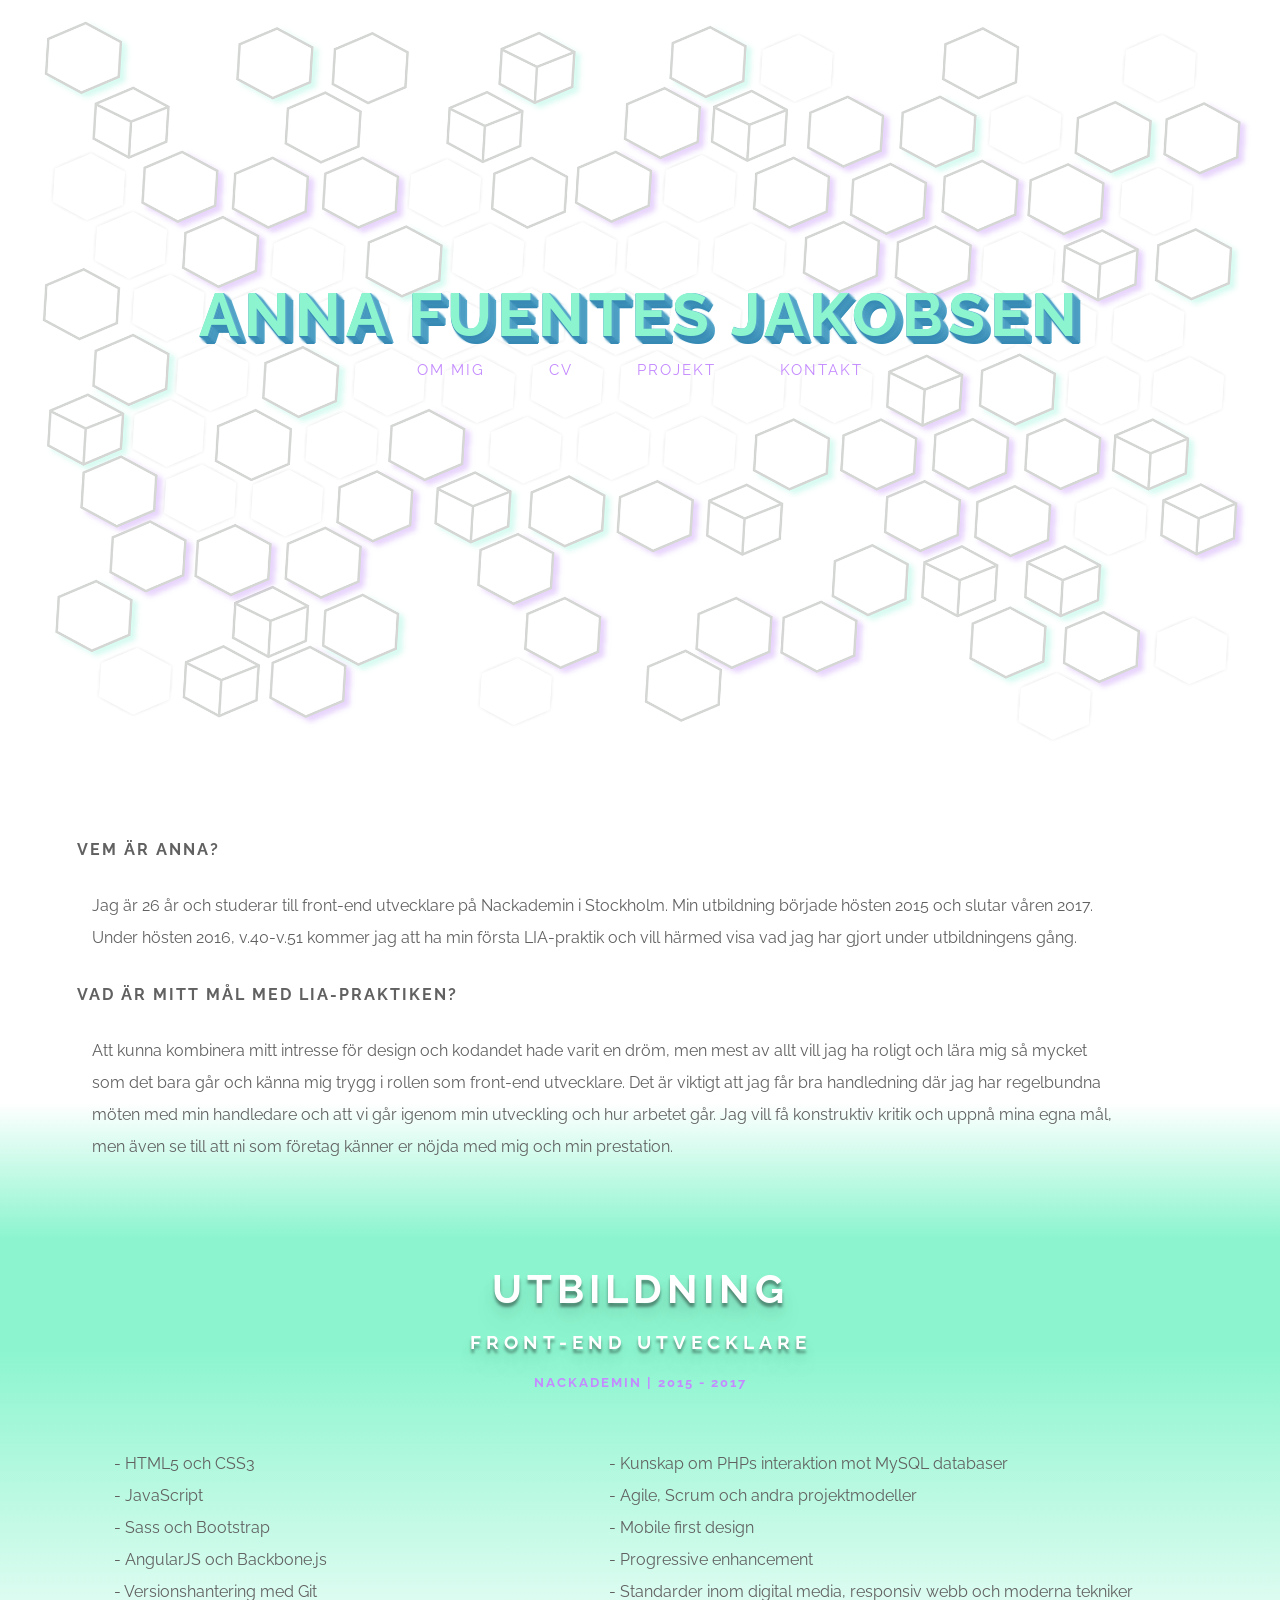
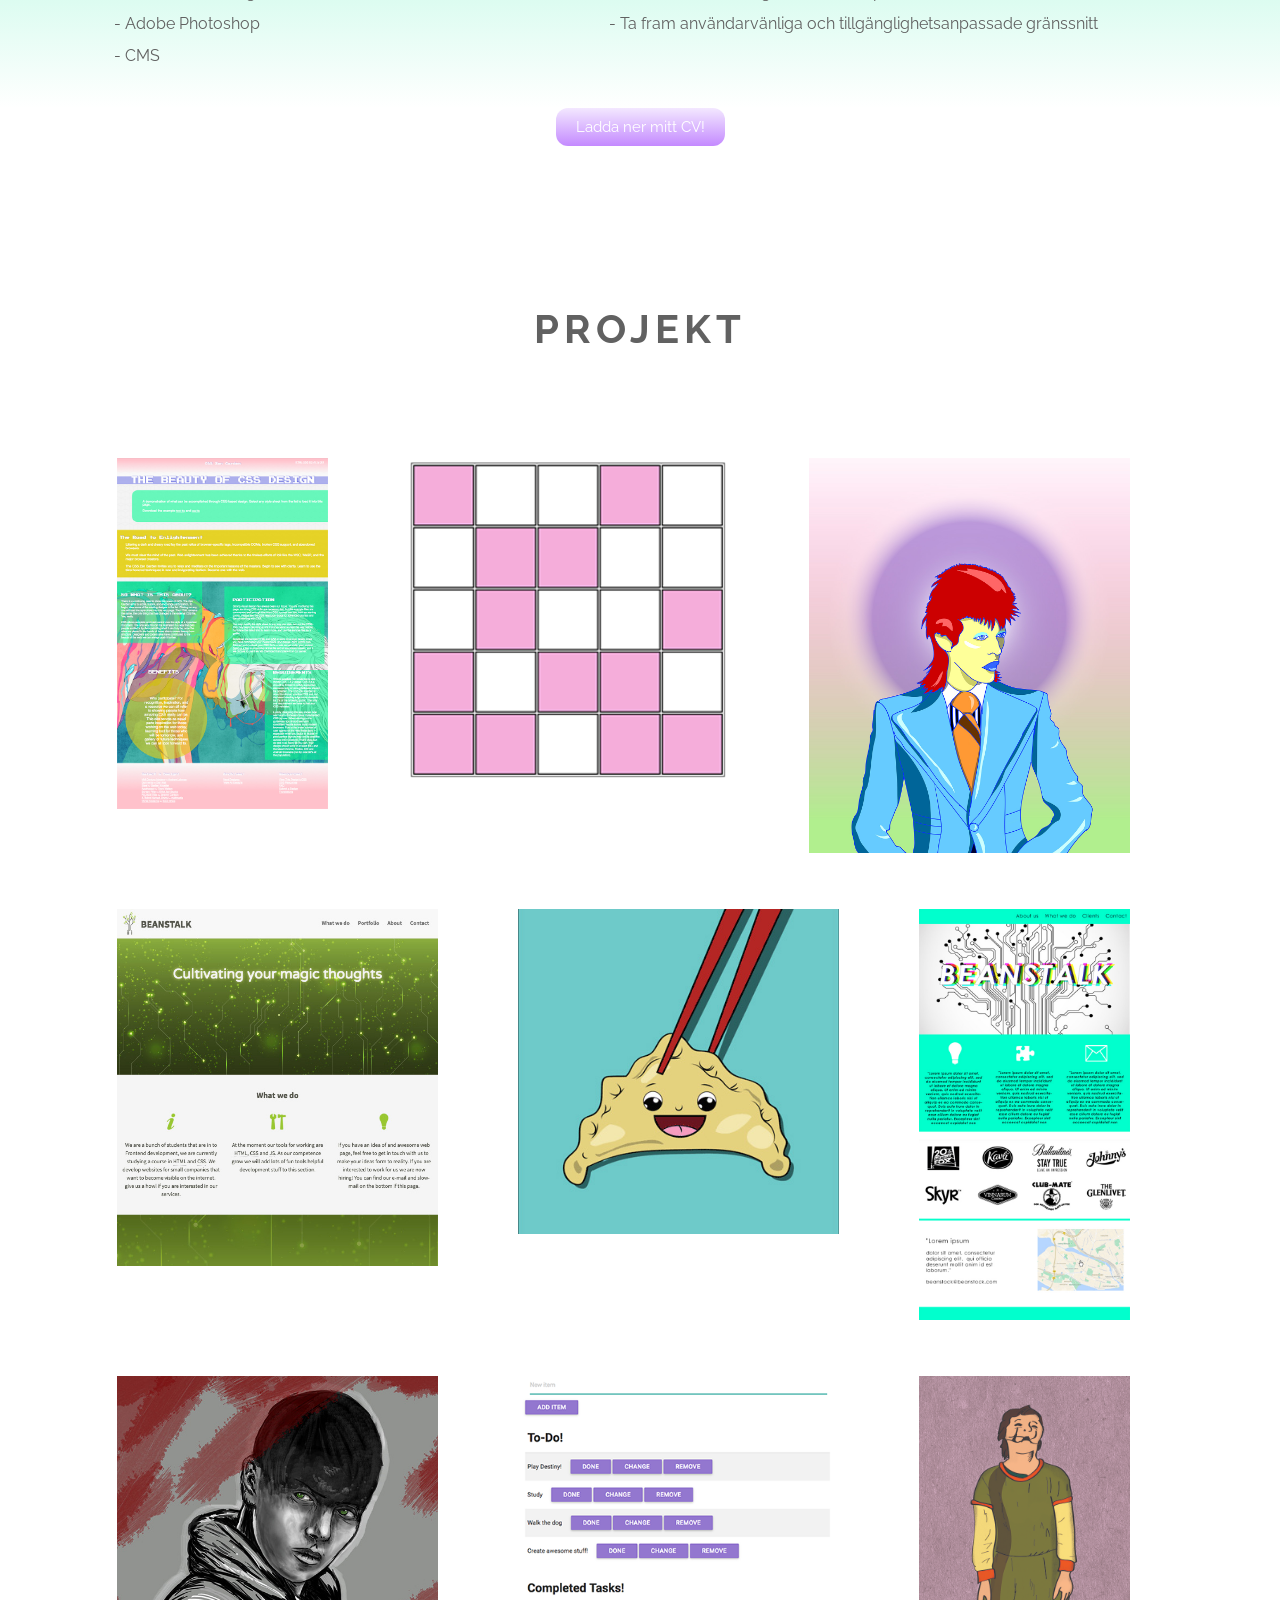
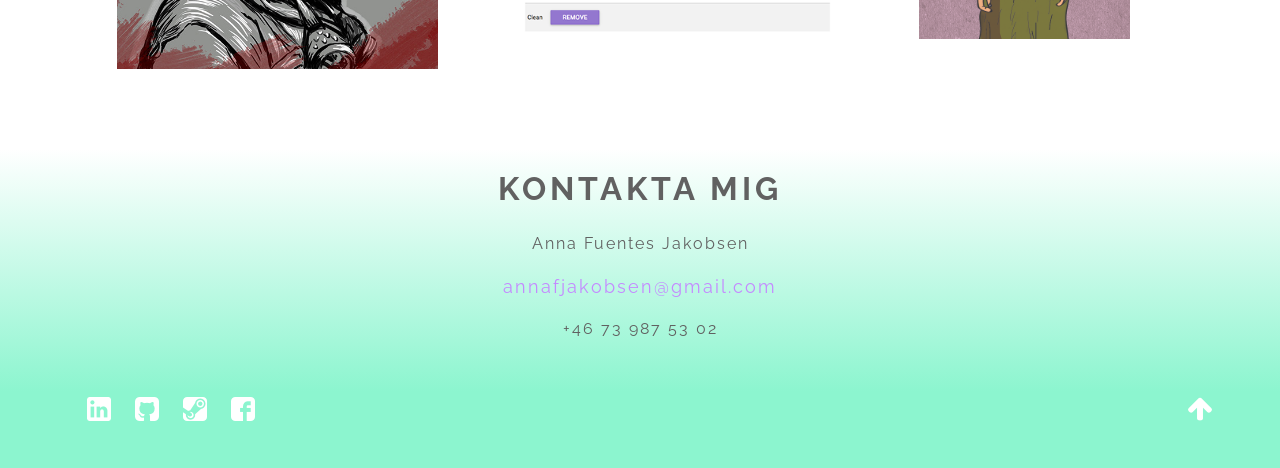
<file: index.html>
<!DOCTYPE html>
<html lang="sv">
<head>
	<meta charset="UTF-8">
	<title>Anna Fuentes Jakobsen</title>

	<!-- Normalize -->
	<link rel="stylesheet" type="text/css" href="css/normalize.css">

	<!-- Custom Grid -->
	<link rel="stylesheet" type="text/css" href="css/grid.css">

	<!-- Custom Style Sheet -->
	<link rel="stylesheet" type="text/css" href="style.css">

	<!-- Favicon -->
	<link rel="icon" type="ico" href="img/icons/favicon.ico">

</head>

<body>
<!-- Header -->
<header>

	<section id="#top">
		<div id="header-col" class="col-12">
			<h1 id="name">Anna Fuentes Jakobsen</h1>	
			<nav class="navbar">
  			<a href="#about">Om mig</a>
				<a href="#cv">CV</a>
				<a href="#project">Projekt</a>
				<a href="#contact">Kontakt</a>
			</nav>
		</div>
	</section>
</header>
<!-- Main -->
<main>

<section id="about">
	<div class="wrapper">
		<div class="row">
			<div class="col-10">
				<h4>Vem är Anna?</h4>
				<p>Jag är 26 år och studerar till front-end utvecklare på Nackademin i Stockholm. 
						Min utbildning började hösten 2015 och slutar våren 2017. Under hösten 2016, v.40-v.51 kommer jag att ha min första LIA-praktik och vill härmed visa vad jag har gjort under utbildningens gång.
				</p>
				<h4>Vad är mitt mål med LIA-praktiken?</h4>
					<p>Att kunna kombinera mitt intresse för design och kodandet hade varit en dröm, men mest av allt vill jag ha roligt och lära mig så mycket som det bara går och känna mig trygg i rollen som front-end utvecklare. Det är viktigt att jag får bra handledning där jag har regelbundna möten med min handledare och att vi går igenom min utveckling och hur arbetet går. Jag vill få konstruktiv kritik och uppnå mina egna mål, men även se till att ni som företag känner er nöjda med mig och min prestation.
					</p>
			</div>
		</div>
</section>

<section id="cv">
	<div class="col-12">
		<h1>Utbildning</h1>
		<h3>Front-end Utvecklare</h3>
		<h5><a id="nackademin" href="http://nackademin.se/utbildningar/frontend-utvecklare/">Nackademin</a> | 2015 - 2017</h5>
	</div>
		<div class="wrapper-list">
			<div class="row">
				<div class="col-5">
					<ul>
						<li>- HTML5 och CSS3</li>
						<li>- JavaScript</li>
						<li>- Sass och Bootstrap</li>
						<li>- AngularJS och Backbone.js</li>
						<li>- Versionshantering med Git</li>
						<li>- Adobe Photoshop</li>
						<li>- CMS</li>
					</ul>
				</div>
				<div class="col-6">
					<ul>
						<li>- Kunskap om PHPs interaktion mot MySQL databaser</li>
						<li>- Agile, Scrum och andra projektmodeller</li>
						<li>- Mobile first design</li>
						<li>- Progressive enhancement</li>
						<li>- Standarder inom digital media, responsiv webb och moderna tekniker</li>
						<li>- Ta fram användarvänliga och tillgänglighetsanpassade gränssnitt</li>
					</ul>
				</div>
			</div>
				
			</div>
			<section id="download">
				<div class="col-12">
					<form method="get" action="cv.pdf">
						<button type="submit">Ladda ner mitt CV!</button>
					</form>
				</div>
			</section>

</section>

<!-- PROJEKT -->

<section id="project">
	<div class="wrapper">
		<div class="col-12">
			<h1>Projekt</h1>
		</div>
			<div class="row">

<!-- ROW 1 -->
				<section class="col-3">
					<figure class="hov-gal">
						<img src="img/zengarden.jpg" alt="Zen Garden">
						<a href="pages/zengarden.html">
								<div class="item">
									<h3>CSS Design</h3>
									<p>ZenGarden CSS Design</p>
								</div>
						</a>
					</figure>
				</section>

				<section class="col-4">
					<figure class="hov-gal">
						<img src="img/lightsout.png" alt="LightsOut">
						<a href="LightsOut/lightsout.html">
							<div class="item">
								<h3>Game</h3>
								<p>LightsOut i JavaScript</p>
							</div>
						</a>
					</figure>
				</section>

				<section class="col-4">
					<figure class="hov-gal">
						<img src="img/bowie01.jpg" alt="David Bowie Illustration">
						<a href="pages/bowie.html">
							<div class="item">
								<h3>Illustration</h3>
								<p>Bowie</p>
							</div>
						</a>
					</figure>
				</section>
		</div>

<!-- ROW 2 -->
		<div class="row">
			<section class="col-4">
				<figure class="hov-gal">
					<img class="beanstalk" src="img/beanstalk.jpg" alt="Beanstalk page">
					<a href="http://lindgrenk.github.io/beanstalk/">
						<div class="item">
							<h3>Webbsida</h3>
							<p>Grupparbete Nackademin</p>
						</div>
					</a>
				</figure>
			</section>

			<section class="col-4">
				<figure class="hov-gal">
					<img class="dumpling" src="img/dump.jpg" alt="Gif">
					<a href="pages/dumpling.html">
						<div class="item">
							<h3>Gif</h3>
							<p>Sayonara Dumpling</p>
						</div>
					</a>
				</figure>
			</section>

			<section class="col-3">
				<figure class="hov-gal">
					<img class="mockup" src="img/mockup.jpg" alt="Layout">
					<a href="pages/mockup.html">
						<div class="item">
							<h5>Webbsida</h5>
							<p>Mockup</p>
						</div>
					</a>
				</figure>
			</section>
		</div>

<!-- ROW 3 -->
		<div class="row">
			<section class="col-4">
				<figure class="hov-gal">
					<img class="furiosa" src="img/furiosa.jpg" alt="Illustration Furiosa">
					<a href="pages/furiosa.html">
						<div class="item">
							<h3>Illustration</h3>
							<p>Furiosa</p>
						</div>
					</a>
				</figure>
			</section>

			<section class="col-4">
				<figure class="hov-gal">
					<img class="todo" src="img/Todo.png" alt="Todo App">
					<a href="Todo1/index.html">
						<div class="item">
							<h3>Todo app</h3>
							<p>JavaScript</p>
						</div>
					</a>
				</figure>
			</section>

			<section class="col-3">
				<figure class="hov-gal">
					<img class="hw" src="img/hw.jpg" alt="Illustration">
					<a href="pages/hw.html">
						<div class="item">
							<h5>Illustration</h5>
							<p>Helnwein</p>
						</div>
					</a>
				</figure>
			</section>

		</div>
	</div>
</section>

</main>
<footer>

<section id="contact">
	<div class="wrapper">
		<div class="col-12">
			<h1>Kontakta mig</h1>
			<p>Anna Fuentes Jakobsen</p>
			<adress>
				<a id="mail" href="mailto:annafjakobsen@gmail.com">annafjakobsen@gmail.com</a>
			</adress>
			<p>+46 73 987 53 02</p>
		</div>
	</div>
</section>

<section id="links">
	<div class="wrapper">
		<div class="row">
			<div class="col-11">
				<ul class="link-list">
					<li><a href="https://se.linkedin.com/in/anna-fuentes-jakobsen-254067101" title="My LinkedIn account"><img src="img/icons/linkedin.png"></a></li>	
					<li><a href="https://github.com/AnnaFuentesJakobsen" title="My Github account"><img src="img/icons/github.png"></a></li>
					<li><a href="http://steamcommunity.com/id/murrdeluxe" title="My Steam account"><img src="img/icons/steam.png"></a></li>
					<li><a href="https://www.facebook.com/anna.fuentesjakobsen?ref=bookmarks"><img src="img/icons/facebook.png"></li>
					<li><a class="back-up" href="#top"><img src="img/icons/arrow.png"></a></li>
				</ul>
			</div>
		</div>
	</div>
</section>

</footer>

</body>
	<!-- Custom JavaScript -->
	<script type="text/javascript" src="myPage.js"></script>
</html>
</file>
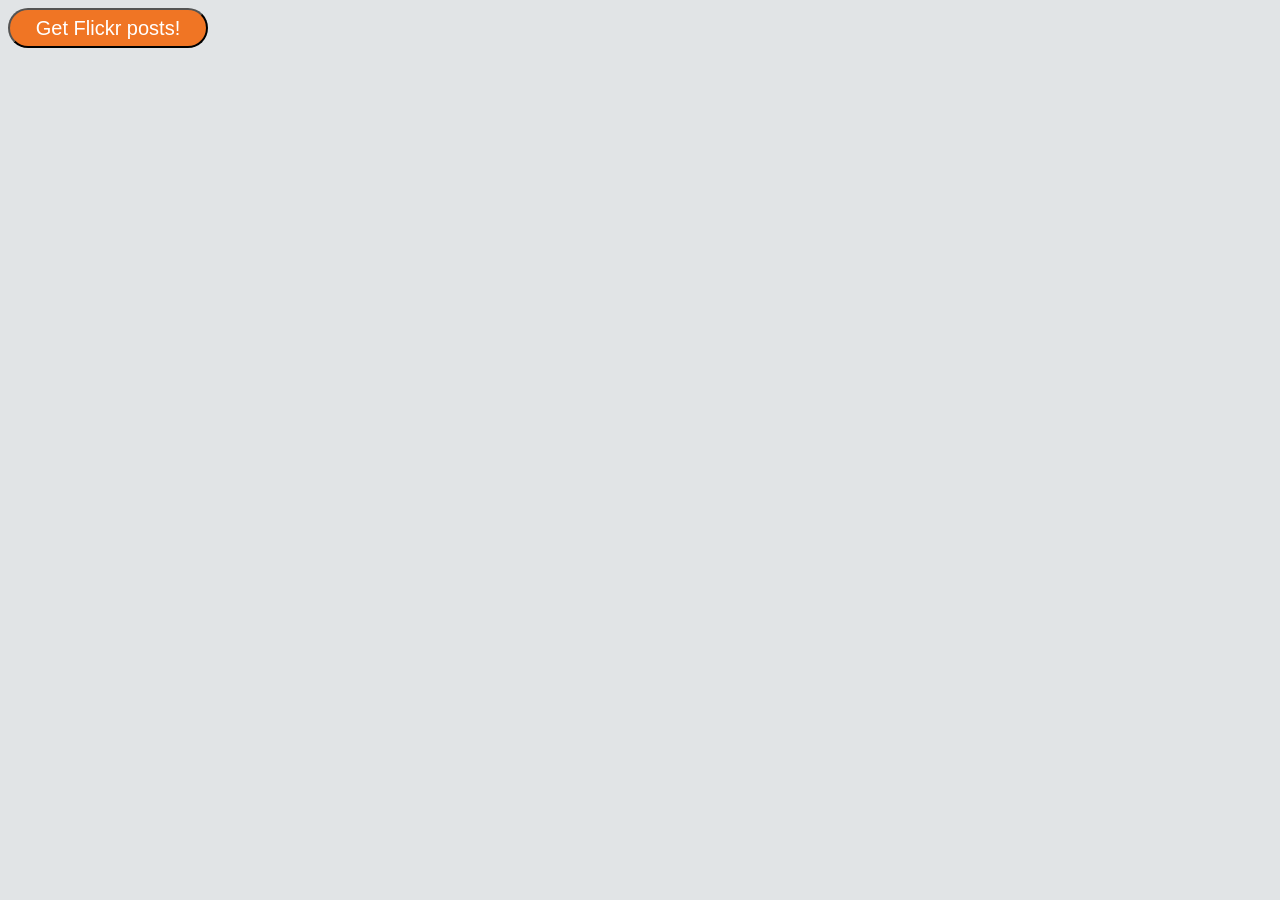
<file: AJAX/index.html>
<!DOCTYPE html>
<html lang="en">
<head>
	<meta charset="UTF-8">
	<title>AJAX With jQuery</title>
	<script src="https://code.jquery.com/jquery-1.10.2.js"></script>
	<script type="text/javascript" src="ajax.js"></script>
	<link rel="stylesheet" type="text/css" href="ajax.css">
</head>
<body>
	<button id="pressBtn">Get Flickr posts!</button>
	<div id="flickrPosts"></div>
</body>
</html>
</file>
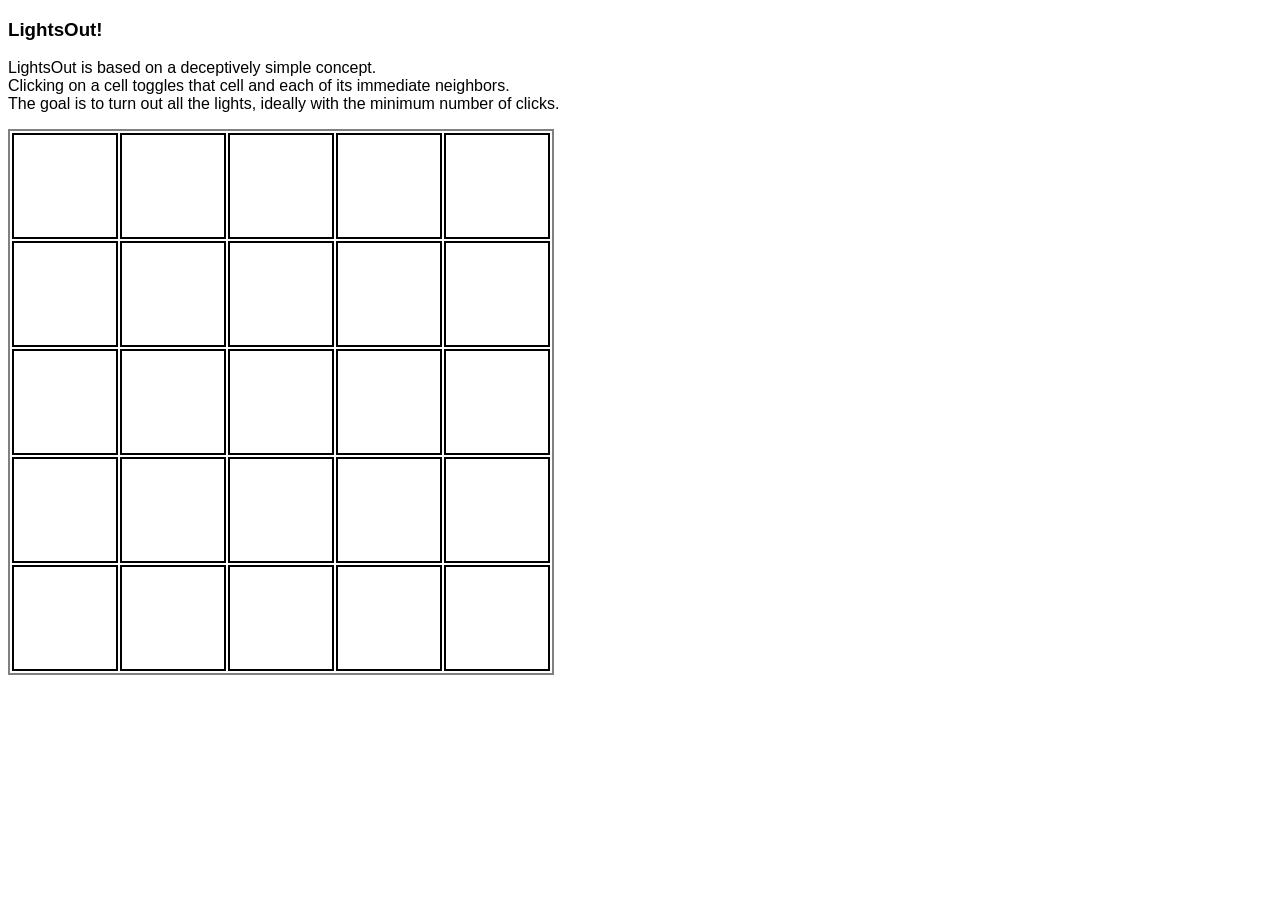
<file: LightsOut/lightsout.html>
<!DOCTYPE html>
<html>
<head>
	<meta charset="UTF-8">
	<title></title>
	<link rel="stylesheet" href="style.css">
</head>

<h3>LightsOut!</h3>
<p>LightsOut is based on a deceptively simple concept. <br>
Clicking on a cell toggles that cell and each of its immediate neighbors. <br>
The goal is to turn out all the lights, ideally with the minimum number of clicks.</p>

<table id="myTable"></table>

</body>
<script type="text/javascript" src="lightsout.js"></script>
</html>
</file>
<file: css/grid.css>
/* --------------------
  liquid grid layout
-------------------- */

* {
  box-sizing: border-box;
}

.row:after {
  content: "";
  clear: both;
  display: table;
}

/* hide column */

.hide {
  visibility: hidden; 
}

/* --------------------
  mobile
-------------------- */

[class*="col-"] {
  float: left;
  width:100%;
  margin-bottom: 20px;
}

/* --------------------
  desktop
-------------------- */

@media only screen and (min-width: 730px) {
  [class*="col-"] {
    margin-left: 0;
  }
  
  [class*="col-"]:first-child { 
    margin-left: 6%;
  }
  
  .col-1 {width: 5.583%;}
  .col-2 {width: 14.16%;}
  .col-3 {width: 22.75%;}
  .col-4 {width: 31.33%;}
  .col-5 {width: 39.91%;}
  .col-6 {width: 48.5%;}
  .col-7 {width: 57.08%;}
  .col-8 {width: 65.66%;}
  .col-9 {width: 74.25%;}
  .col-10 {width: 82.83%;}
  .col-11 {width: 91.41%;}
  .col-12 {width: 100%; margin-left:0;}

}
</file>
<file: style.css>
@import url(https://fonts.googleapis.com/css?family=Raleway:400,700,500);

/* --------------------
	General
-------------------- */

* {
	font-family: 'Raleway', sans-serif;	
}
body {
	background-color: #fff;
	color: #616161;
}
header {
	background-image: url(img/bighex.png);
	background-size: cover;
	height: 250px;
}
ul {
	padding: 0;
	list-style: none;
}
p , li{
	line-height: 200%;
}
a {
	text-decoration: none;
	color: #c48aff;
}

h1, h2, h3{
	text-align: center;	
	letter-spacing: 4px;
	text-transform: uppercase;
}
h4 {
	text-align: left;	
	letter-spacing: 2px;
	text-transform: uppercase;
}
h5, h6 {
	text-align: center;
	text-transform: uppercase;
	letter-spacing: 2px;
}
/* --------------------
  Header
-------------------- */

#header-col {
	margin-left: 0px;
}
#name {
	color: #8CF5CF;
  	text-shadow:
    	0 1px 0px #378ab4,
    	1px 0 0px #5dabcd,
    	1px 2px 1px #378ab4,
    	2px 1px 1px #5dabcd,
    	2px 3px 2px #378ab4,
    	3px 2px 2px #5dabcd,
    	3px 4px 2px #378ab4,
    	4px 3px 3px #5dabcd,
    	4px 5px 3px #378ab4,
    	5px 4px 2px #5dabcd,
    	5px 6px 2px #378ab4,
    	6px 5px 2px #5dabcd,
    	6px 7px 1px #378ab4,
    	7px 6px 1px #5dabcd,
    	7px 8px 0px #378ab4,
    	8px 7px 0px #5dabcd;
	padding-top: 1em;
	letter-spacing: 5px;
	font-size: 35px;
	margin-bottom: 10px;
}

#about .wrapper {
	background: rgb(255,255,255); 
	background: -moz-linear-gradient(top,  rgba(255,255,255,1) 69%, rgba(255,255,255,1) 69%, rgba(140,245,207,1) 100%); 
	background: -webkit-linear-gradient(top,  rgba(255,255,255,1) 69%,rgba(255,255,255,1) 69%,rgba(140,245,207,1) 100%); 
	background: linear-gradient(to bottom,  rgba(255,255,255,1) 69%,rgba(255,255,255,1) 69%,rgba(140,245,207,1) 100%); 
	filter: progid:DXImageTransform.Microsoft.gradient( startColorstr='#ffffff', endColorstr='#8cf5cf',GradientType=0 ); 
}
.navbar {
	text-align: center;
}
.navbar a {

	font-size: 15px ;
	letter-spacing: 2px;
	text-transform: uppercase;
	padding: 10px;
}

/* --------------------
  Main
-------------------- */

#about h4 {
	margin: 0;
}

#about p {
	padding: 15px;
}

#about p:last-child {
	margin-bottom: 40px;
}

/* --------------------
  CV
-------------------- */

#cv .col-12, #project .col-12  {
	margin-left: 0;
}

#cv {
	background: rgb(140,245,207); 
	background: -moz-linear-gradient(top,  rgba(140,245,207,1) 24%, rgba(255,255,255,1) 100%, rgba(255,255,255,1) 100%, rgba(255,255,255,1) 101%);
	background: -webkit-linear-gradient(top,  rgba(140,245,207,1) 24%,rgba(255,255,255,1) 100%,rgba(255,255,255,1) 100%,rgba(255,255,255,1) 101%); 
	background: linear-gradient(to bottom,  rgba(140,245,207,1) 24%,rgba(255,255,255,1) 100%,rgba(255,255,255,1) 100%,rgba(255,255,255,1) 101%); 
	filter: progid:DXImageTransform.Microsoft.gradient( startColorstr='#8cf5cf', endColorstr='#ffffff',GradientType=0 ); 
}
#cv h1 {
	font-size: 40px;
}
#cv h1, h3{
	color: #fff;
	text-shadow: 
		0px 4px 3px rgba(0,0,0,0.4),
		0px 8px 13px rgba(0,0,0,0.1),
		0px 18px 23px rgba(0,0,0,0.1);
	letter-spacing: 5px;
	margin-bottom: 10px;
}
#cv h5 {
	color: #c48aff;
}

/* --------------------
  Project
-------------------- */


#project .col-12 {
	margin-top: 50px;
	margin-bottom: 50px;
}

#project .wrapper {
	margin-top: 80px;
}

#project h1 {
	font-size: 40px;
	letter-spacing: 5px;
	margin-bottom: 40px;
}
#project img {
	width: 100%;
}

#download .col-12 {
	margin-left: 0;
}

#download button {
	background: #f3e8ff;
	background-image: -webkit-linear-gradient(top, #f3e8ff, #c48aff);
	background-image: -moz-linear-gradient(top, #f3e8ff, #c48aff);
	background-image: -ms-linear-gradient(top, #f3e8ff, #c48aff);
	background-image: -o-linear-gradient(top, #f3e8ff, #c48aff);
	background-image: linear-gradient(to bottom, #f3e8ff, #c48aff);
	-webkit-border-radius: 12;
	-moz-border-radius: 12;
	border: none;
	border-radius: 12px;
	display: block;
	margin-left: auto;
	margin-right: auto;
	color: #fff;
	font-size: 15px;
	padding: 10px 20px 10px 20px;
	text-decoration: none;
}
#download button:hover {
  background: #c48aff;
  text-decoration: none;
}
.hov-gal {
    position: relative;
    text-align: center;
}

.item {
    background-color: rgba(0, 0, 0, 0.6);
    position: absolute;
    color: #fff;
    left: 0;
    right: 0;
    bottom: 0;
    top: 0;
    padding-top: 10%;
    margin-bottom: 4px;
    font-size: 2em;
    opacity: 0;
    -webkit-transition: all 300ms ease-out;
    -moz-transition: all 300ms ease-out;
    -o-transition: all 300ms ease-out;
    -ms-transition: all 300ms ease-out;
    transition: all 300ms ease-out;
}
.hov-gal:hover .item {
    opacity: 1;
    cursor: pointer;
}
/* --------------------
  Footer
-------------------- */

#contact .col-12 {
	letter-spacing: 2px;
}

#contact .col-12 {
	margin-left: 0;
	text-align: center;
}

#mail {
	font-size: 18px;
}

#links .wrapper {
	background: rgb(255,255,255); 
	background: -moz-linear-gradient(top,  rgba(255,255,255,1) -1%, rgba(255,255,255,1) 0%, rgba(255,255,255,1) 0%, rgba(140,245,207,1) 76%);
	background: -webkit-linear-gradient(top,  rgba(255,255,255,1) -1%,rgba(255,255,255,1) 0%,rgba(255,255,255,1) 0%,rgba(140,245,207,1) 76%); 
	background: linear-gradient(to bottom,  rgba(255,255,255,1) -1%,rgba(255,255,255,1) 0%,rgba(255,255,255,1) 0%,rgba(140,245,207,1) 76%); 
	filter: progid:DXImageTransform.Microsoft.gradient( startColorstr='#ffffff', endColorstr='#8cf5cf',GradientType=0 ); 
}


.wrapper {
    width: 100%;
    margin: 0 auto;
    padding: 40px 0 0 0;
}

.wrapper-list {
	margin-left: 40px;
}

.link-list li {
	display: inline;
	padding: 10px;
}

.link-list img {
	opacity: 1;
	-webkit-transition: .3s ease-in-out;
	transition: .3s ease-in-out;
}

.link-list img:hover {
	opacity: .5;
}
.back-up {
	float: right;
	margin-right: 3%; 
}

/* --------------------
  Media Queries
-------------------- */

@media only screen and (min-width: 400px) {
    .item {
        padding-top: 12%;
        font-size: 1em;
    }
}

@media only screen and (min-width: 720px) {
	header {
		height: 600px;
	}
	#name {
		padding-top: 4em;
		font-size: 60px;
	}
	.navbar a {
		font-size: 15px;
		padding: 30px 30px;
	}
	a:hover {
		color: #fff;
		-webkit-transition: all 300ms ease-out;
    	-moz-transition: all 300ms ease-out;
    	-o-transition: all 300ms ease-out;
    	-ms-transition: all 300ms ease-out;
    	transition: all 300ms ease-out;
	}
	.item {
    	margin-bottom: 4px;
    	font-size: 10px;
	}

}

@media only screen and (min-width: 900px) {
	header {
		height: 800px;
	}
	.item {
		font-size: 1em;
	}
}
</file>
<file: AJAX/ajax.css>
body {
	color: #827F7D;
	font-size: 12px;
	font-family: Helvetica, Arial, sans-serif;
	background-color: #E1E4E6;
}

button {
	background-color: #F07524;
	color: #fff;
	margin-bottom: 50px;

	border-radius: 20px;
	height: 20px;
	width: 100px;
}

#pressBtn {
	height: 40px;
	width: 200px;
	font-size: 20px;
}
</file>
<file: LightsOut/style.css>
* {
  font-family: Helvetica, Arial, sans-serif;
}

table { 
  border-style: solid;
  border-width: 2px;
  margin: 0;
  padding: 0;
}

td {
  border-style: solid;
  border-width: 2px;
  font-size: 2em;
  width: 100px;
  height: 100px;
}
.pink {
	background-color: #F5ABD9;
}

.black {
	background-color: black;
}
</file>
